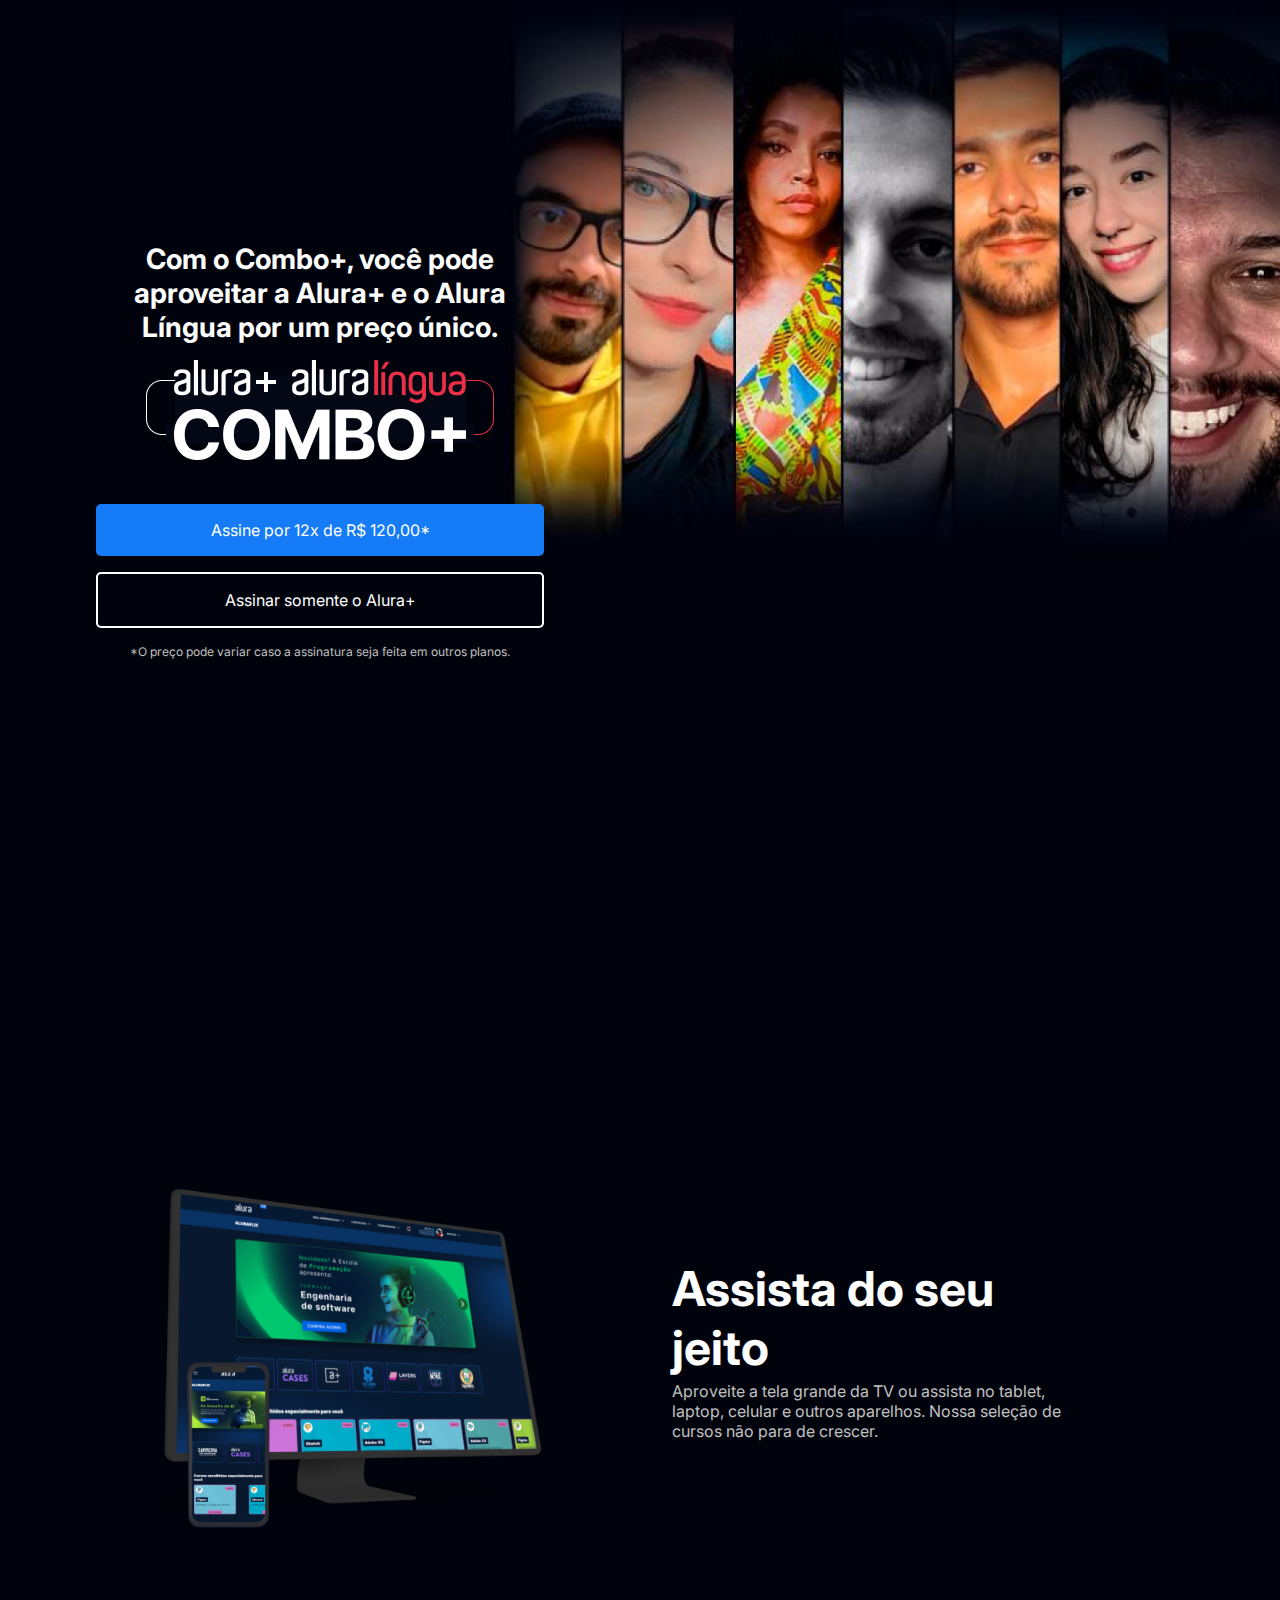
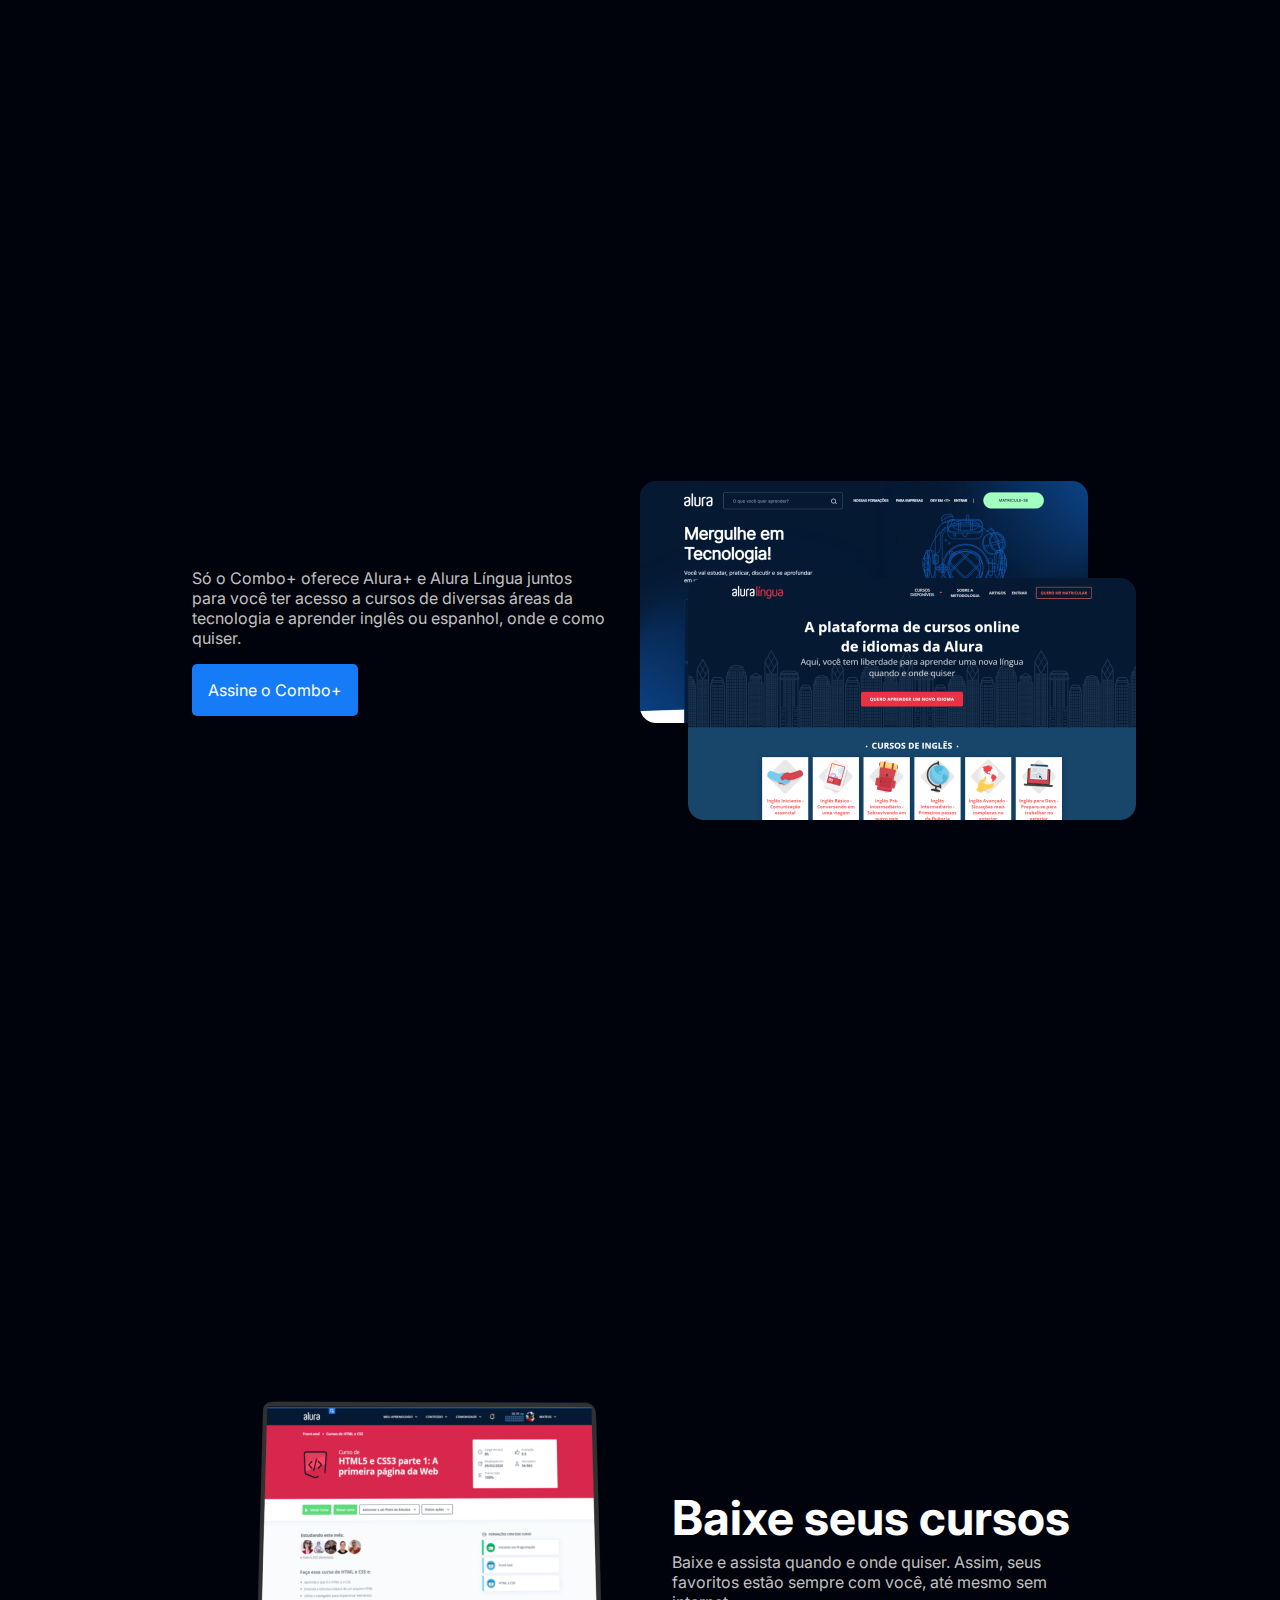
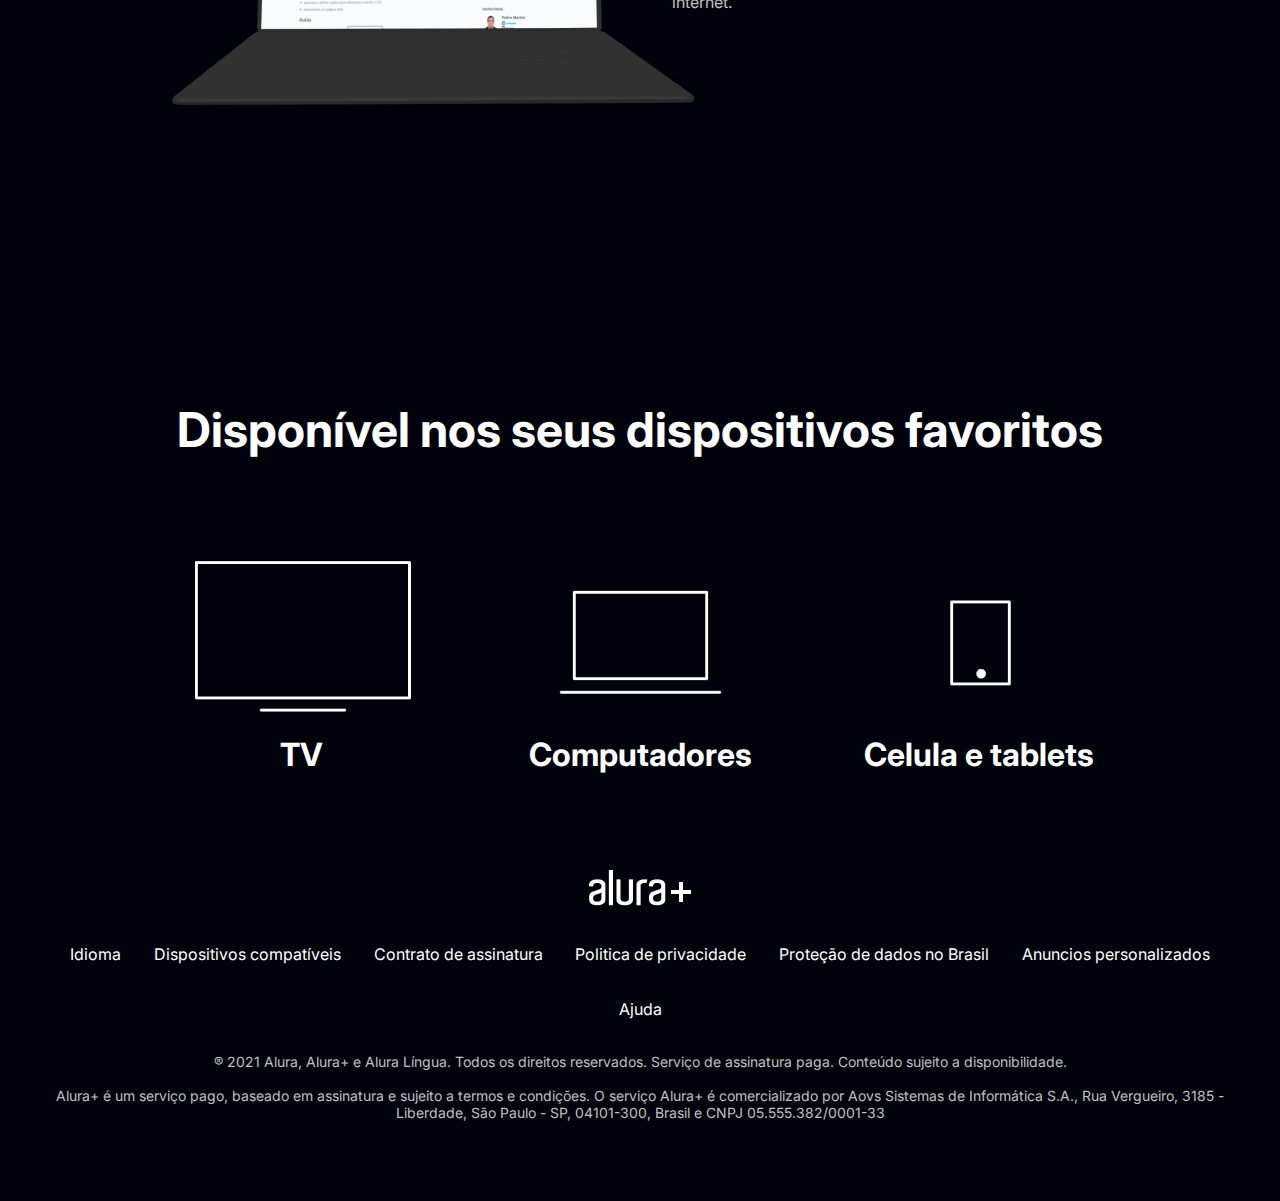
<file: index.html>
<!DOCTYPE html>
    <html lang="pt-br">
        <head>
            <title>Alura Plus</title>
            <meta charset="utf-8">
            <meta name="viewport" content="width=device-width, initial-scale=width=1">
            <link rel="preconnect" href="https://fonts.googleapis.com">
            <link rel="preconnect" href="https://fonts.gstatic.com" crossorigin>
            <link href="https://fonts.googleapis.com/css2?family=Inter:wght@400;700&display=swap" rel="stylesheet">
            <link rel="stylesheet" href="styles.css">
         </head>

        <body>
            <section class="container principal">
                <div class="container__caixa">
                <h1 class="container__titulo">Com o Combo+, você pode aproveitar a Alura+ e o Alura Língua por um preço único.</h1>
                <img src="img/Combo.png" alt="O combo+ é a junção do alura+ e o alura lingua" class="container__imagem">
                <a href="https://cursos.alura.com.br/compra/pro/" class="container__botao">Assine por 12x de R$ 120,00*</a>
             <a href="https://cursos.alura.com.br/compra/plus/" class="container__botao botao_secundario">Assinar somente o Alura+</a>
             <p class="container__aviso">*O preço pode variar caso a assinatura seja feita em outros planos.</p>
            </div>
            </section>


            <section class="container secundario">
                <img src="img/Plataformas.png" alt="Um monitor e um celular com o alura plus aberto" class="secundario__imagem">
                <div class="container__descricao">
                    <h2 class="descricao__titulo">Assista do seu jeito</h2>
                    <p class="descricao__texto">Aproveite a tela grande da TV ou assista no tablet, laptop, celular e outros aparelhos. Nossa seleção de cursos não para de crescer.</p>
                </div>
            </section>


            <section class="container secundario">
                <div class="container__descricao">
                    <p class="descricao__texto">Só o Combo+ oferece Alura+ e Alura Língua juntos para você ter acesso a cursos de diversas áreas da tecnologia e aprender inglês ou espanhol, onde e como quiser.</p>
                    <a href="https://cursos.alura.com.br/compra/pro/" class="container__botao secundario__botao">Assine o Combo+</a>
                </div>
                <img src="img/Telas.png" alt="Tela da alura plus e do alura lingua" class="secundario_imagem">
            </section>


            <section class="container secundario">
                <img src="img/Notebook.png" alt="Notebook aberto no curso HTML5 e CSS3 da alura" class="secundario_imagem">
                <div class="container__descricao">
                    <h2 class="descricao__titulo">Baixe seus cursos</h2>
                    <p class="descricao__texto">Baixe e assista quando e onde quiser. Assim, seus favoritos estão sempre com você, até mesmo sem internet.</p>
                </div>
            </section>

            <section class="dispositivos">
                <h2 class="dispositivos__titulo">Disponível nos seus dispositivos favoritos</h2>
                <ul class="dispositivos__lista">
                    <li>
                        <img src="img/tv.png" alt="ícone de televisão">
                        <h3 class="lista__item">TV</h3>
                    </li>
                    <li>
                        <img src="img/computador.png" alt="ícone de computador">
                        <h3 class="lista__item">Computadores</h3>
                    </li>
                    <li>
                        <img src="img/celular.png" alt="ícone de celular">
                        <h3 class="lista__item">Celula e tablets</h3>
                    </li>
                </ul>
            </section>

            <footer class="rodape">
                <img src="img/Logo.png" alt="Alura+" class="rodape__logo">
                <ul class="rodape__lista">
                    <li class="lista__link">
                        <a href="#">Idioma</a>
                    </li>
                    <li class="lista__link">
                        <a href="#">Dispositivos compatíveis</a>
                    </li>
                    <li class="lista__link">
                        <a href="#">Contrato de assinatura</a>
                    </li>
                    <li class="lista__link">
                        <a href="#">Politica de privacidade</a>
                    </li>
                    <li class="lista__link">
                        <a href="#">Proteção de dados no Brasil</a>
                    </li>
                    <li class="lista__link">
                        <a href="#">Anuncios personalizados</a>
                    </li>
                    <li class="lista__link">
                        <a href="#">Ajuda</a>
                    </li>
                </ul>
                <p class="rodape__texto">® 2021 Alura, Alura+ e Alura Língua. Todos os direitos reservados. Serviço de assinatura paga. Conteúdo sujeito a disponibilidade.</p>
                <p class="rodape__texto">Alura+ é um serviço pago, baseado em assinatura e sujeito a termos e condições. O serviço Alura+ é comercializado por Aovs Sistemas de Informática S.A., Rua Vergueiro, 3185 - Liberdade, São Paulo - SP, 04101-300, Brasil e CNPJ 05.555.382/0001-33</p>
            </footer>

        </body>
    </html>
</file>
<file: styles.css>
:root {
    --branco-principal: #FFFFFF;
    --cinza-secundário: #C0C0C0;
    --botao-azul: #167bf7;
    --cor-de-fundo: #00030C;
    --fonte-principal: 'Inter';
    --botao-azul-efeito: #9b6bf5;
}

body{
    background-color: var(--cor-de-fundo);
    color: var(--branco-principal);
    font-family: var(--fonte-principal);
    font-size: 16px;
    font-weight: 400;
}

* {
    margin: 0;
    padding: 0;
}

.principal{
    background-image: url("img/Background.png");
    background-repeat: no-repeat;
    background-size: contain;
    align-items: center;
    text-align: center;
}

.container{
    height: 100vh;
    display: grid;
    grid-template-columns: 50% 50%;
}

.container__botao{
    background-color: var(--botao-azul);
    border-radius: 5px;
    padding: 1em;
    color: var(--branco-principal);
    display: block;
    text-decoration: none;
    margin-bottom: 1em;
}

.botao_secundario{
    background-color: transparent;
    border: 2px solid var(--branco-principal);
}

.container__aviso{
    font-size: 12px;
    color: var(--cinza-secundário);
}

.container__titulo{
    font-size: 28px;
    font-weight: 700;
}

.container__imagem{
    margin: 1em 0 2em 0;
}

.container__caixa{
    margin: 0 6em;
}

.secundario__imagem{
    width: 80%;
}

.secundario{
    align-items: center;
    margin: 0 10em;
}

.descricao__titulo{
    font-weight: 700;
    font-size: 48px;
    color: var(--branco-principal);
    margin-bottom: 0.1em;
}

.descricao__texto{
    color: var(--cinza-secundário);
}

.secundario__botao{
    display: inline-block;
    margin-top: 1em;
}

.container__descricao{
    padding: 2em;
}

.dispositivos{
    text-align: center;
}

.dispositivos__titulo{
    font-size: 48px;
    color: var(--branco-principal);
}

.dispositivos__lista{
    display: flex;
    justify-content: center;
     list-style-type: none;
     margin: 5em 0;
}

.lista__item{
    font-size: 32px;
    color: var(--branco-principal);
}

.rodape{
    text-align: center;
    margin: 5em 3em;
}

.rodape__lista{
    list-style-type: none;
}

.lista__link{
    font-size: 16px;
    display: inline-block;
    margin: 1.1em 0.9em;
    text-decoration: none;
    color: var(--branco-principal);
}

.lista__link a{
    color: var(--branco-principal);
    text-decoration: none;
}

.rodape__logo{
    margin: 1em 0;
}

.rodape__texto{
    font-size: 14px;
    color: var(--cinza-secundário);
    margin: 1.2em 0;
    
}

.lista__link a:hover{
    color: var(--botao-azul);
}
</file>
